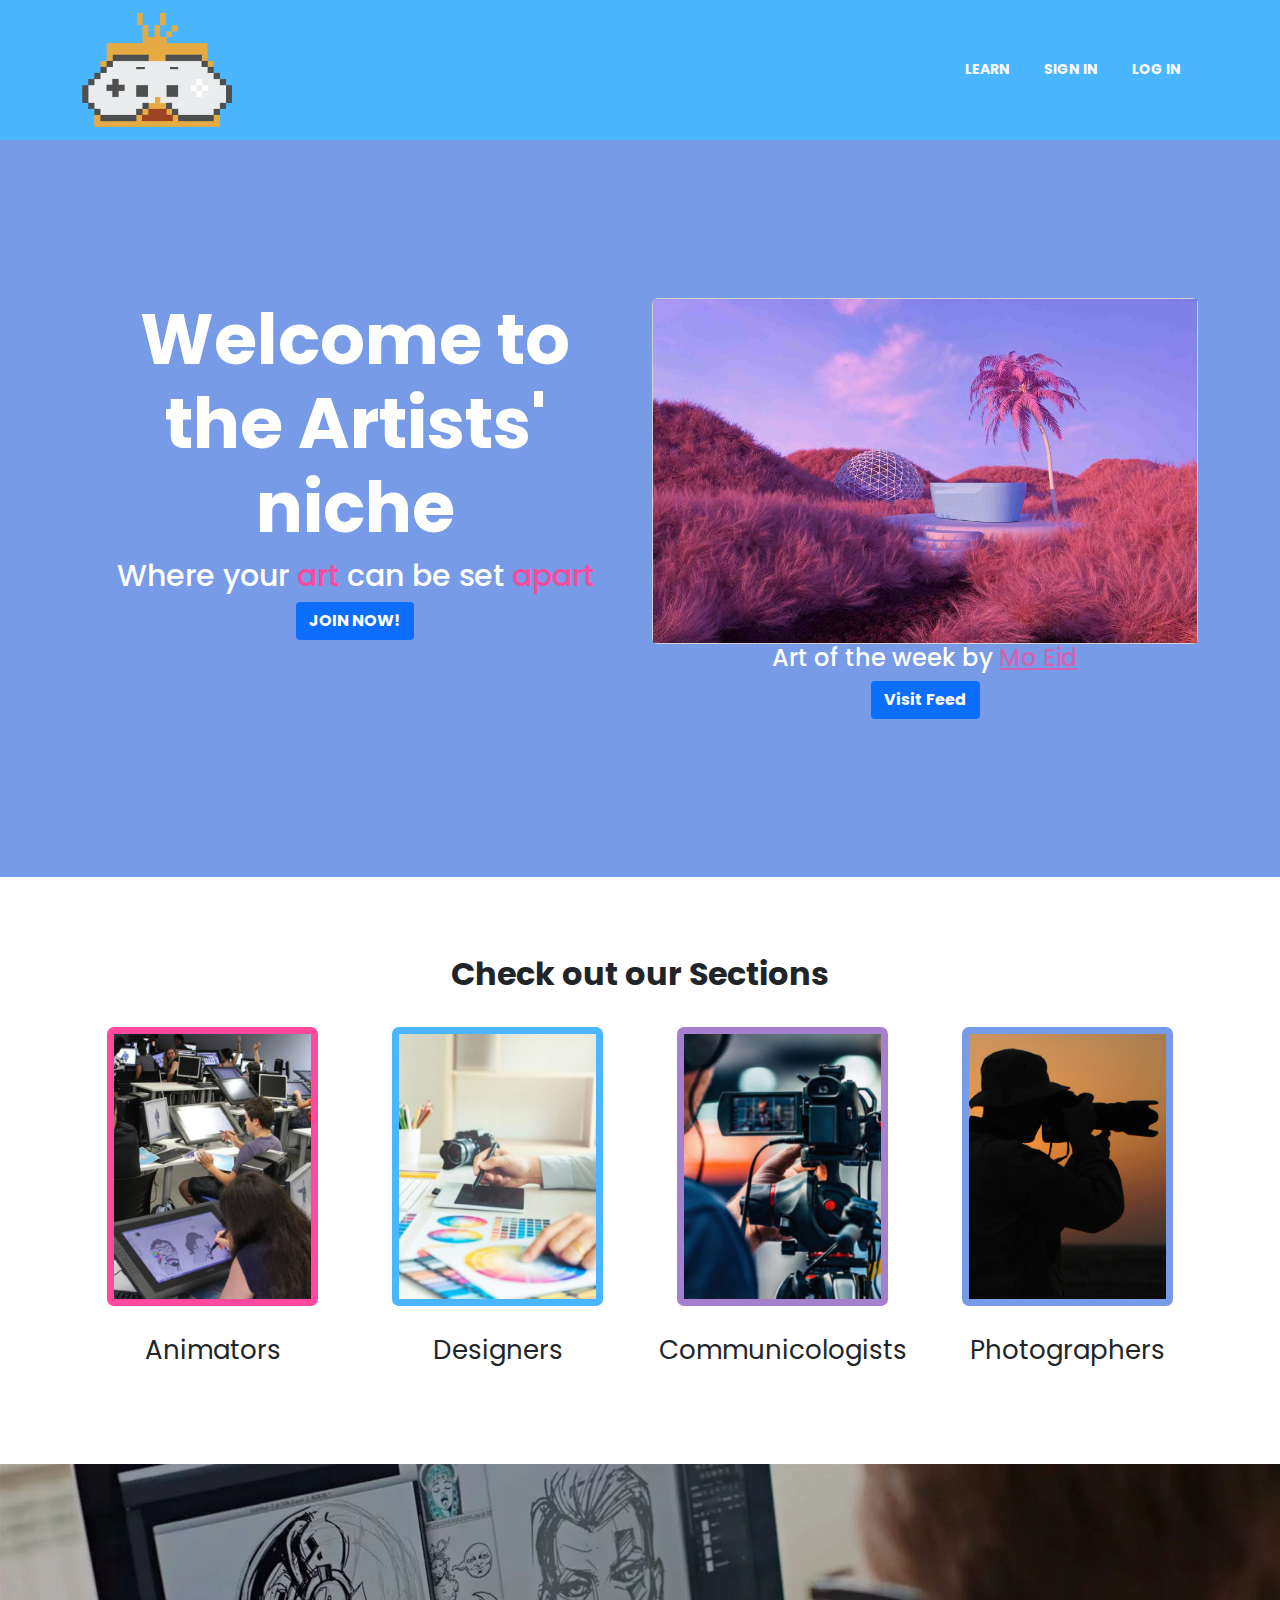
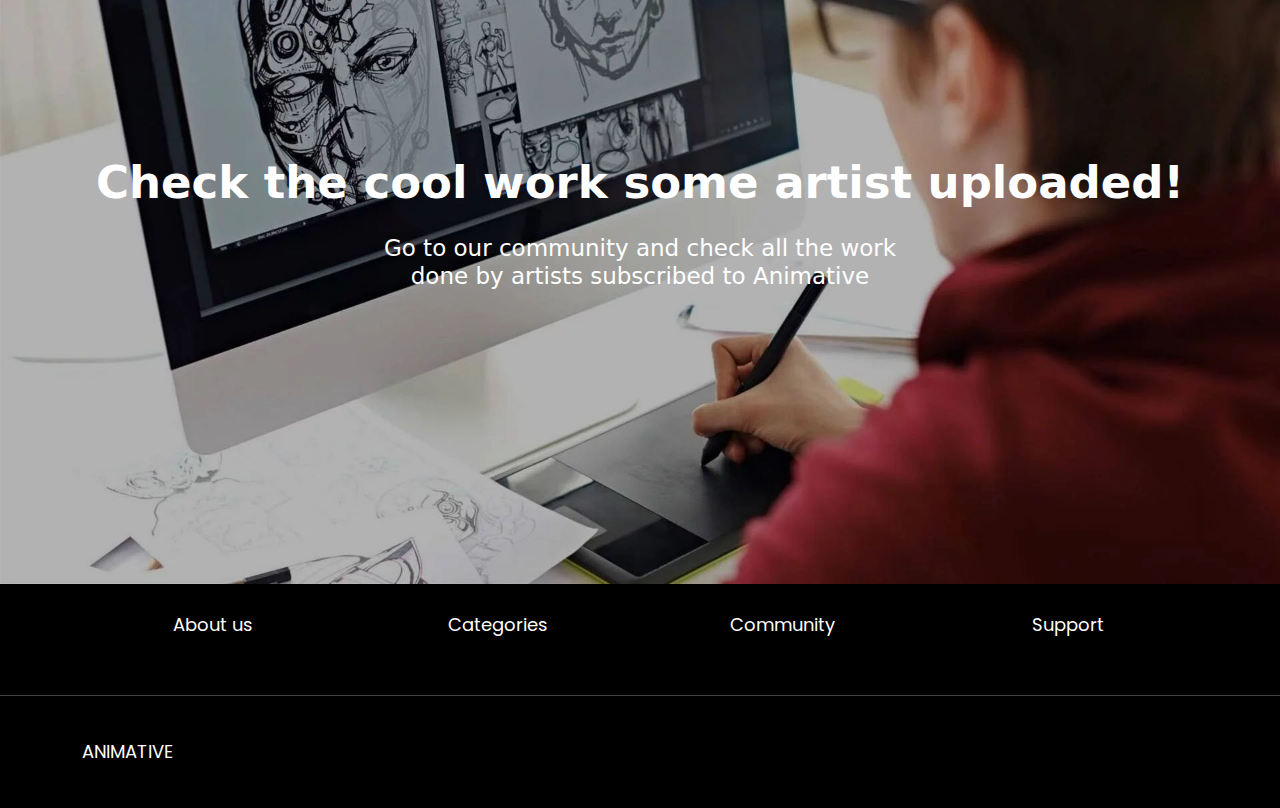
<file: index.html>
<!doctype html>
<html>
<head>
<meta charset="utf-8">
<meta name="viewport" content="width=device-width, initial-scale=1">
<title>Homepage - Animative</title>
<link href="img/iconAnimative.png" rel="icon">
<link rel="stylesheet" href="css/bootstrap.min.css">
<link rel="stylesheet" href="css/bootstrap-custom.css">
<link rel="stylesheet" href="https://maxst.icons8.com/vue-static/landings/line-awesome/line-awesome/1.3.0/css/line-awesome.min.css">
<link rel="stylesheet" href="css/style.css">
	

<!--SEO-->
<meta name="Description" content="Animative es un sitio en donde podras dar a conocer tu arte a la vez que podras descubrir oportundades para tu futuro como animador">
<meta name="Keywords" content="animative, artist animative, experimentar, colecionar arte">
	
</head>

<body>
	<header>
		<div class="container">
			
			<nav class="navbar navbar-expand-lg navbar-light bg-light">
				<a class="navbar-brand" href="index.html">
				<img src="img/animative.png" alt="Logo" class="img-fluid">
				</a>
				<button class="navbar-toggler" type="button" data-bs-toggle="collapse" 
				data-bs-target="#navbar" aria-controls="navbar" aria-expanded="false" 
				aria-label="Toggle navigation">
				<span class="navbar-toggler-icon"></span>
				</button>
			
				<div class="collapse navbar-collapse" id="navbar">
					<ul class="navbar-nav ms-auto">
						<li class="nav-item">
							<a class="nav-link" href="learn-page.html">Learn</a>
						</li>
						<li class="nav-item">
							<a class="nav-link" href="SignIn.html">Sign In</a>
						</li>
						<li class="nav-item">
							<a class="nav-link" href="login.html">Log In</a>
						</li>
					</ul>
				</div>
			</nav>
			
		</div>
		
	</header>

	<section id="niche">
		
		<div class="container">
		
			<div class="section">

				<div class="row">

					<article class="col-lg-6 col-sm-12">
						<h1 style="font-size: 70px"><b>Welcome to the Artists' niche</b></h1>
						<h4 style="font-size: 30px">Where your <span class="Rose_bonbon">art</span> can be set <span class="Rose_bonbon">apart</span></h4>
						<a href="Suscribete.html"><button type="button" class="btn btn-primary"><b>JOIN NOW!</b></button></a>
					</article>

					<article class="col-lg-6 col-sm-12">
						<div class="card">
							<img src="img/pink-landscape.jpg" alt="A Pink Landscape" class="img-fluid">
						</div>
						<h4>Art of the week by <a href="https://www.pexels.com/photo/green-palm-tree-near-white-and-black-dome-building-under-blue-sky-9002742/" target="_blank" class="Sky_Magenta">Mo Eid</a></h4>
						<a href="feed.html"><button type="button" class="btn btn-primary"><b>Visit Feed</b></button></a>
					</article>

				</div>

			</div>
		
		</div>
		
	</section>
	
	<section id="check_out">
		
		<div class="container">
		
			<div class="section">
			
					<h2><b>Check out our Sections</b></h2>	
				
					<div class="row">
		
						<article class="col-lg-3 col-sm-6 col-12"> 
							<div class="img-1">
							<img src="img/Animators.jpg" alt="Animators" class="img-fluid">
							</div>
							<div class="text-1">
							<p>Animators</p>
							</div>
						</article>
					
				
						<article class="col-lg-3 col-sm-6 col-12"> 
							<div class="img-2">
							<img src="img/Designers.jpg" alt="Designers" class="img-fluid">
							</div>
							<div class="text-2">
							<p>Designers</p>
							</div>
						</article>
					
						<article class="col-lg-3 col-sm-6 col-12"> 
							<div class="img-3">
							<img src="img/Communicologists.jpg" alt="Communicologists" class="img-fluid">
							</div>
							<div class="text-3">
							<p>Communicologists</p>
							</div>
						</article>
					
				
						<article class="col-lg-3 col-sm-6 col-12"> 
							<div class="img-4">
							<img src="img/Photographers.jpg" alt="Photographers" class="img-fluid">
							</div>
						<div class="text-4">
							<p>Photographers</p>
							</div>
						</article>
						
					</div>
							
				</div>
			
			</div>
	
		</section>
	
		<section class="hero">
			
			<div class="container">

				<div class="hero-content">

				   <h2 class="hero-title">
						Check the cool work some artist uploaded! 
				   </h2>

				   <h4 class="hero-subtitle">
					   Go to our community and check all the work <br> done by artists subscribed to Animative 
				   </h4>

				</div>
			
			</div>

		</section>

		<footer>
			
			<section id="about-us" class="section">
			

				<div class="container">

					<div class="row">

						<article class="col-lg-3 col-sm-6 col-12">
						<p>About us</p>
						</article>

						<article class="col-lg-3 col-sm-6 col-12">
						<p>Categories</p>
						</article>

						<article class="col-lg-3 col-sm-6 col-12">
						<p>Community</p>
						</article>

						<article class="col-lg-3 col-sm-6 col-12">
						<p>Support</p>
						</article>
						
					</div>
					
				</div>
				
			</section>

			<hr>
			
			<section id="socials" class="section">
				
				<div class="container">
				
					<div class="row">

						<article class="col-lg-8 col-sm-6 col-12">

							<p>ANIMATIVE</p>

						</article>

						<article class="col-lg-4 col-sm-6 col-12">

							<ul class="list-inline text-end">

								<li class="list-inline-item"><a href="#"></a><i class="lab la-facebook"></i></li>
								<li class="list-inline-item"><a href="#"><i class="lab la-twitter"></i></a></li>
								<li class="list-inline-item"><a href="#"></a><i class="lab la-instagram"></i></li>

							</ul>

						</article>
						
					</div>
					
				</div>
			
			</section>
			
			
			
		</footer>

		<script src="js/jquery.min.js"></script>
		<script src="js/bootstrap.min.js"></script>
	
	
	
		<!-- Google tag (gtag.js) -->
<script async src="https://www.googletagmanager.com/gtag/js?id=G-JC7FM5S2R3"></script>
<script>
  window.dataLayer = window.dataLayer || [];
  function gtag(){dataLayer.push(arguments);}
  gtag('js', new Date());

  gtag('config', 'G-JC7FM5S2R3');
</script>
	
	
	
</body>
</html>
</file>
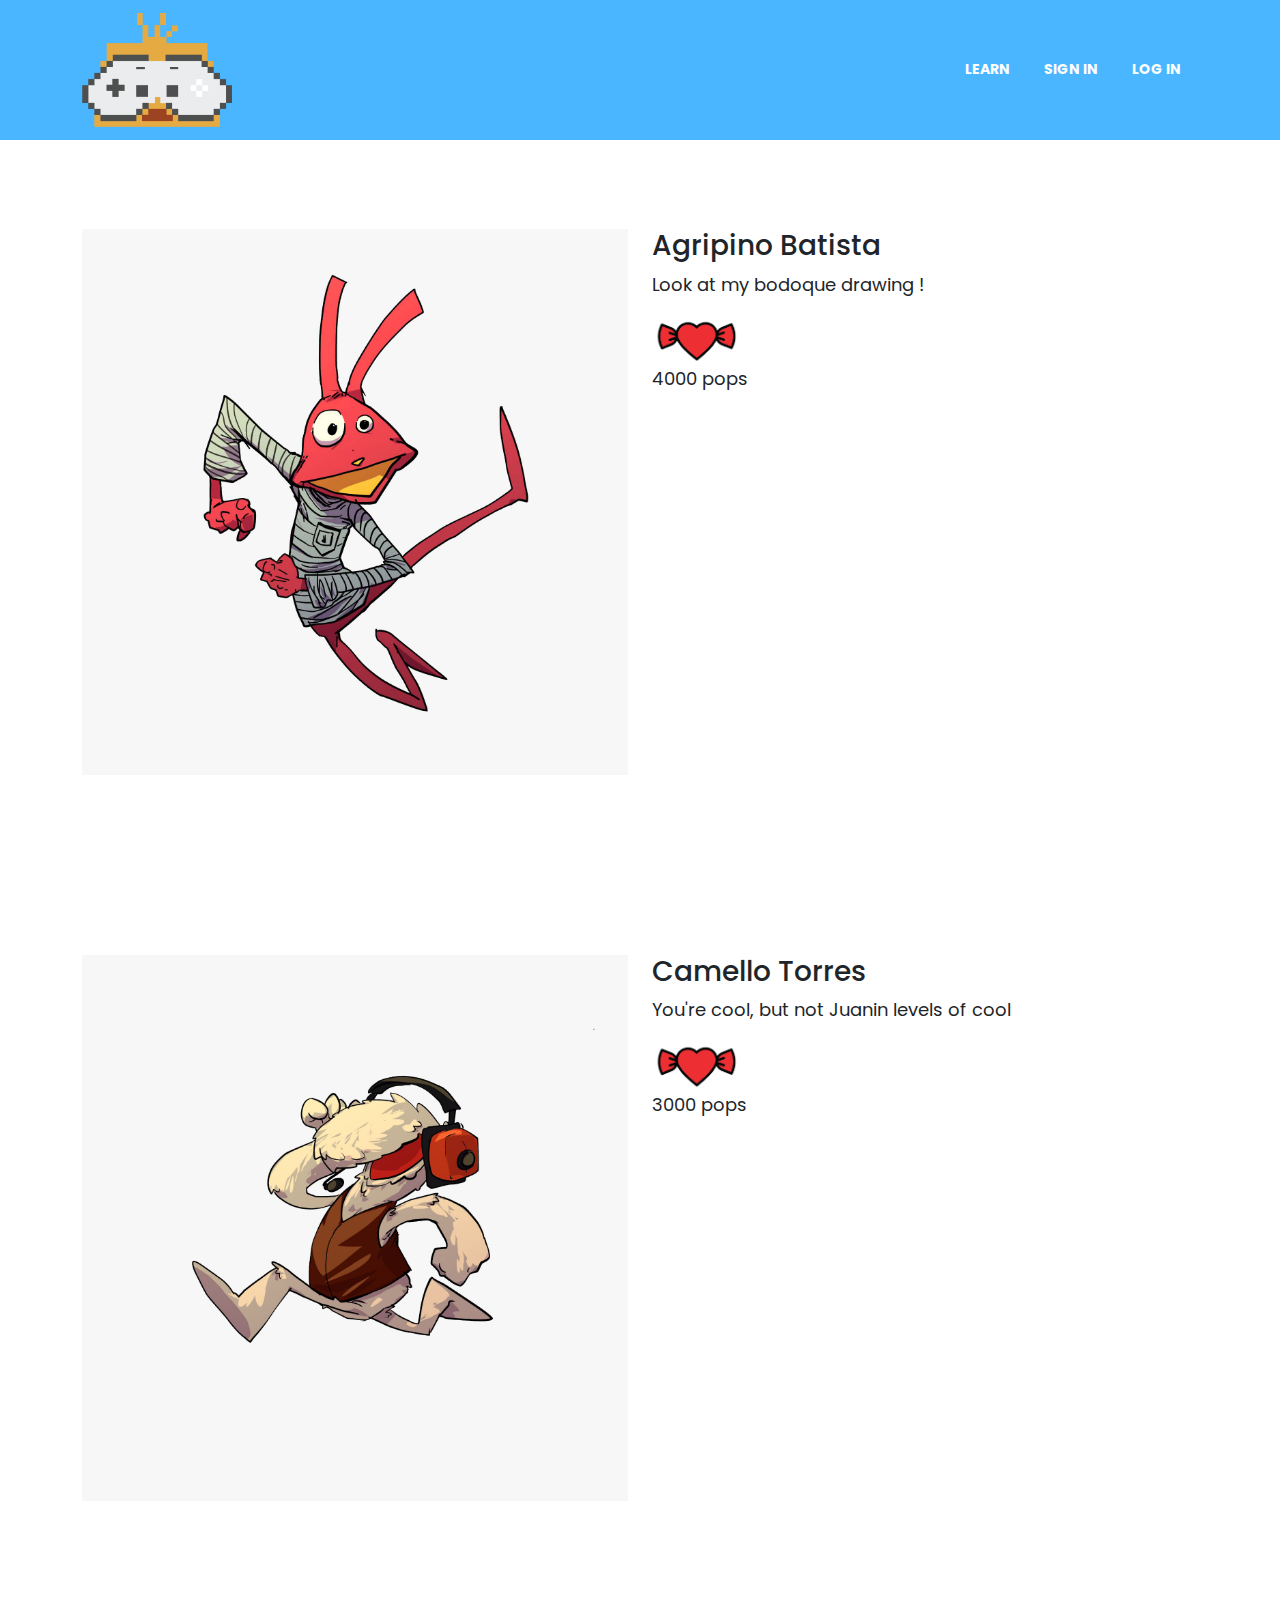
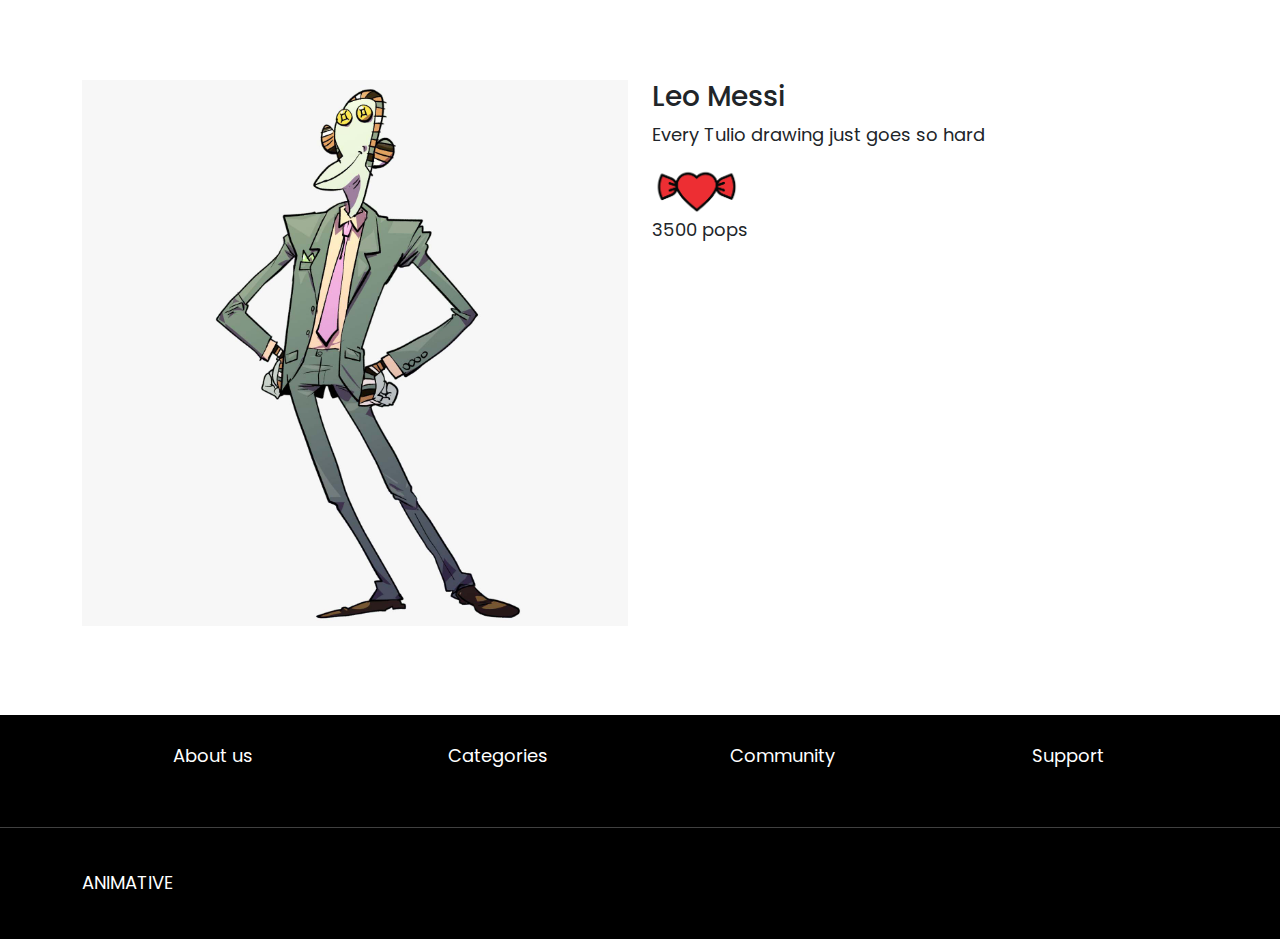
<file: feed.html>
<!doctype html>
<html>
<head>
<meta charset="utf-8">
<meta name="viewport" content="width=device-width, initial-scale=1">
<title>Homepage - Animative</title>
<link href="img/iconAnimative.png" rel="icon">
<link rel="stylesheet" href="css/bootstrap.min.css">
<link rel="stylesheet" href="css/bootstrap-custom.css">
<link rel="stylesheet" href="https://maxst.icons8.com/vue-static/landings/line-awesome/line-awesome/1.3.0/css/line-awesome.min.css">
<link rel="stylesheet" href="css/style.css"> 

<!--SEO-->
<meta name="Description" content="Descubre las obras de otros artistas en Animative o sube tu propio arte para que lo vea el mundo">
<meta name="Keywords" content="animative, artist animative, conocer,compartir arte">
	
	
</head>

<body>
	<header>
		
	    <div class="container">
			
			<nav class="navbar navbar-expand-lg navbar-light bg-light">
				<a class="navbar-brand" href="index.html">
				<img src="img/animative.png" alt="Logo" class="img-fluid">
				</a>
				<button class="navbar-toggler" type="button" data-bs-toggle="collapse" 
				data-bs-target="#navbar" aria-controls="navbar" aria-expanded="false" 
				aria-label="Toggle navigation">
				<span class="navbar-toggler-icon"></span>
				</button>
			
				<div class="collapse navbar-collapse" id="navbar">
					<ul class="navbar-nav ms-auto">
						<li class="nav-item">
							<a class="nav-link" href="learn-page.html">Learn</a>
						</li>
						<li class="nav-item">
							<a class="nav-link" href="SignIn.html">Sign In</a>
						</li>
						<li class="nav-item">
							<a class="nav-link" href="login.html">Log In</a>
						</li>
					</ul>
				</div>
			</nav>
			
		</div>

		
	</header>

    <section id="feed1" class="feed_section">
	
		<div class="container">
			
			<div class="row">
		
				<article class="col-lg-6 col-sm-12">

					<img src="img/bodoque.jpg" alt="bodoque" class="img-fluid">

				</article>

				<article class="col-lg-6 col-sm-12">

					<h3>Agripino Batista</h3>

					<p>Look at my bodoque drawing !</p>
					<img src="img/pop-02.png" alt="Pop" class="img-fluid" width="100px" height="100px">
					<p>4000 pops</p>

				</article>
			
			</div>
		
		</div>
	
	</section>
	
	 <section id="feed2" class="feed_section">
	
		<div class="container">
			
			<div class="row">
		
				<article class="col-lg-6 col-sm-12">

					<img src="img/juanin.jpg" alt="juanin" class="img-fluid">

				</article>

				<article class="col-lg-6 col-sm-12">

					<h3>Camello Torres</h3>

					<p>You're cool, but not Juanin levels of cool</p>
					<img src="img/pop-02.png" alt="Pop" class="img-fluid" width="100px" height="100px">
					<p>3000 pops</p>

				</article>
			
			</div>
		
		</div>
	
	</section>
	
	<section id="feed3" class="feed_section">
	
		<div class="container">
			
			<div class="row">
		
				<article class="col-lg-6 col-sm-12">

					<img src="img/tulio.jpg" alt="tulio" class="img-fluid">

				</article>

				<article class="col-lg-6 col-sm-12">

					<h3>Leo Messi</h3>

					<p>Every Tulio drawing just goes so hard</p>
					<img src="img/pop-02.png" alt="Pop" class="img-fluid" width="100px" height="100px">
					<p>3500 pops</p>

				</article>
			
			</div>
		
		</div>
	
	</section>
	
	

	<footer>
		
		<section id="about-us" class="section">
			

				<div class="container">

					<div class="row">

						<article class="col-lg-3 col-sm-6 col-12">
						<p>About us</p>
						</article>

						<article class="col-lg-3 col-sm-6 col-12">
						<p>Categories</p>
						</article>

						<article class="col-lg-3 col-sm-6 col-12">
						<p>Community</p>
						</article>

						<article class="col-lg-3 col-sm-6 col-12">
						<p>Support</p>
						</article>
						
					</div>
					
				</div>
				
			</section>

			<hr>
			
			<section id="socials" class="section">
				
				<div class="container">
				
					<div class="row">

						<article class="col-lg-8 col-sm-6 col-12">

							<p>ANIMATIVE</p>

						</article>

						<article class="col-lg-4 col-sm-6 col-12">

							<ul class="list-inline text-end">

								<li class="list-inline-item"><a href="#"></a><i class="lab la-facebook"></i></li>
								<li class="list-inline-item"><a href="#"><i class="lab la-twitter"></i></a></li>
								<li class="list-inline-item"><a href="#"></a><i class="lab la-instagram"></i></li>

							</ul>

						</article>
						
					</div>
					
				</div>
			
			</section>
	</footer>


	
	<script src="js/jquery.min.js"></script>
		<script src="js/bootstrap.min.js"></script>
	
	
	
	
	
	<!-- Google tag (gtag.js) -->
<script async src="https://www.googletagmanager.com/gtag/js?id=G-JC7FM5S2R3"></script>
<script>
  window.dataLayer = window.dataLayer || [];
  function gtag(){dataLayer.push(arguments);}
  gtag('js', new Date());

  gtag('config', 'G-JC7FM5S2R3');
</script>
	
	
	

</body>
</html>
</file>
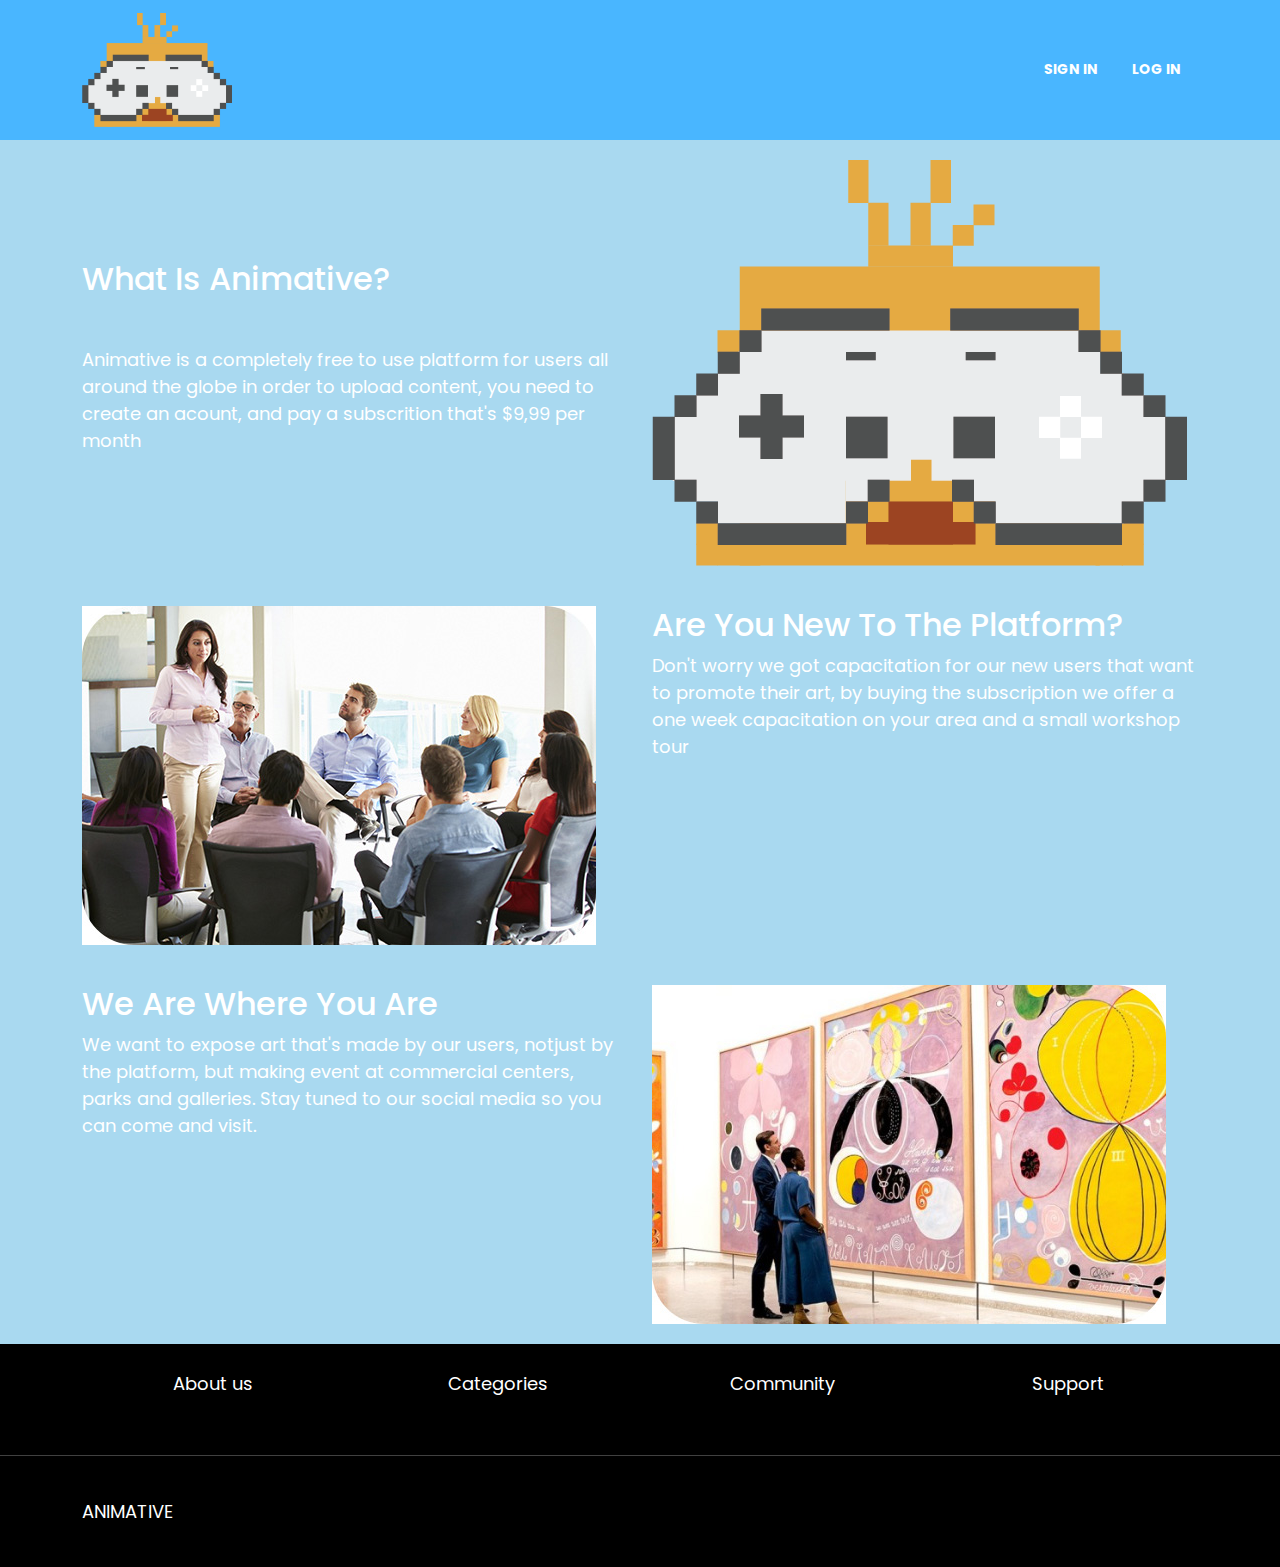
<file: learn-page.html>
<!doctype html>
<html>
<head>
<meta charset="utf-8">
<meta name="viewport" content="width=device-width, initial-scale=1">
<title>Learn Page</title>
<link href="img/iconAnimative.png" rel="icon">
<link rel="stylesheet" href="css/bootstrap.min.css">
<link rel="stylesheet" href="css/bootstrap-custom.css">
<link rel="stylesheet" href="https://maxst.icons8.com/vue-static/landings/line-awesome/line-awesome/1.3.0/css/line-awesome.min.css">
<link rel="stylesheet" href="css/style.css"> 
	
	<!--SEO-->
<meta name="Description" content="En animative puedes dar a conocer tu arte, capacitarte profesionalmente y asistir a nuestros eventos virtuales y presenciales para hacer crecer tu marca personal">
<meta name="Keywords" content="animative, new artists, learn, capacitaciones, aprender, quiénes somos">
	
</head>

<body>
	
	<header>
	    <div class="container">
			
			<nav class="navbar navbar-expand-lg navbar-light bg-light">
				<a class="navbar-brand" href="index.html">
				<img src="img/animative.png" alt="Logo" class="img-fluid" >
				</a>
				<button class="navbar-toggler" type="button" data-bs-toggle="collapse" 
				data-bs-target="#navbar" aria-controls="navbar" aria-expanded="false" 
				aria-label="Toggle navigation">
				<span class="navbar-toggler-icon"></span>
				</button>
			
				<div class="collapse navbar-collapse" id="navbar">
					<ul class="navbar-nav ms-auto">
						<li class="nav-item">
							<a class="nav-link" href="SignIn.html">Sign In</a>
						</li>
						<li class="nav-item">
							<a class="nav-link" href="login.html">Log In</a>
						</li>
					</ul>
				</div>
			</nav>
			
		</div>
	</header>
	
	<section id="animative">
		<div class="container">		
			<div class="row">
				<article class="col-4-lg col-sm-6 col-12">
					<h2>What Is Animative?</h2>
					<p>Animative is a completely free to use platform for users all around the globe in order to upload content, you need to create an acount, and pay a subscrition that's $9,99 per month</p>
				</article>
				
				<article class="col-4-lg col-sm-6 col-12">
					<img src="img/animative.png" alt="animative" class="img-fluid">
				</article>	
			</div>
		</div>
	</section>
	
	
	<section id="plataforma">
		<div class="container">		
			<div class="row">
				<article class="col-4-lg col-sm-6 col-12">
					<img src="img/group-meeting.jpg" alt="group meeting" class="img-fluid">
				</article>	
			
				<article class="col-4-lg col-sm-6 col-12">
					<h2>Are You New To The Platform?</h2>
					<p>Don't worry we got capacitation for our new users that want to promote their art, by buying the subscription we offer a one week capacitation on your area and a small workshop tour</p>
				</article>
			</div>
		</div>
	</section>
	
	<section id="nosotros">
		<div class="container">
			<div class="row">
				<article class="col-4-lg col-sm-6 col-12">
					<h2>We Are Where You Are</h2>
					<p>We want to expose art that's made by our users, notjust by the platform, but making event at commercial centers, parks and galleries.
					Stay tuned to our social media so you can come and visit.</p>
				</article>
			
				<article class="col-4-lg col-sm-6 col-12">
					<img src="img/paintings.jpg" alt="paintings" class="img-fluid">
				</article>		
			</div>
		</div>
	</section>
	
	<footer>
			
			<section id="about-us" class="section">
			

				<div class="container">

					<div class="row">

						<article class="col-lg-3 col-sm-6 col-12">
						<p>About us</p>
						</article>

						<article class="col-lg-3 col-sm-6 col-12">
						<p>Categories</p>
						</article>

						<article class="col-lg-3 col-sm-6 col-12">
						<p>Community</p>
						</article>

						<article class="col-lg-3 col-sm-6 col-12">
						<p>Support</p>
						</article>
						
					</div>
					
				</div>
				
			</section>

			<hr>
			
			<section id="socials" class="section">
				
				<div class="container">
				
					<div class="row">

						<article class="col-lg-8 col-sm-6 col-12">

							<p>ANIMATIVE</p>

						</article>

						<article class="col-lg-4 col-sm-6 col-12">

							<ul class="list-inline text-end">

								<li class="list-inline-item"><a href="#"></a><i class="lab la-facebook"></i></li>
								<li class="list-inline-item"><a href="#"><i class="lab la-twitter"></i></a></li>
								<li class="list-inline-item"><a href="#"></a><i class="lab la-instagram"></i></li>

							</ul>

						</article>
						
					</div>
					
				</div>
			
			</section>
			
		</footer>
	
	<script src="js/jquery.min.js"></script>
	<script src="js/bootstrap.min.js"></script>
	
	
	
	<!-- Google tag (gtag.js) -->
<script async src="https://www.googletagmanager.com/gtag/js?id=G-JC7FM5S2R3"></script>
<script>
  window.dataLayer = window.dataLayer || [];
  function gtag(){dataLayer.push(arguments);}
  gtag('js', new Date());

  gtag('config', 'G-JC7FM5S2R3');
</script>
	
	
	
	
	
</body>
</html>
</file>
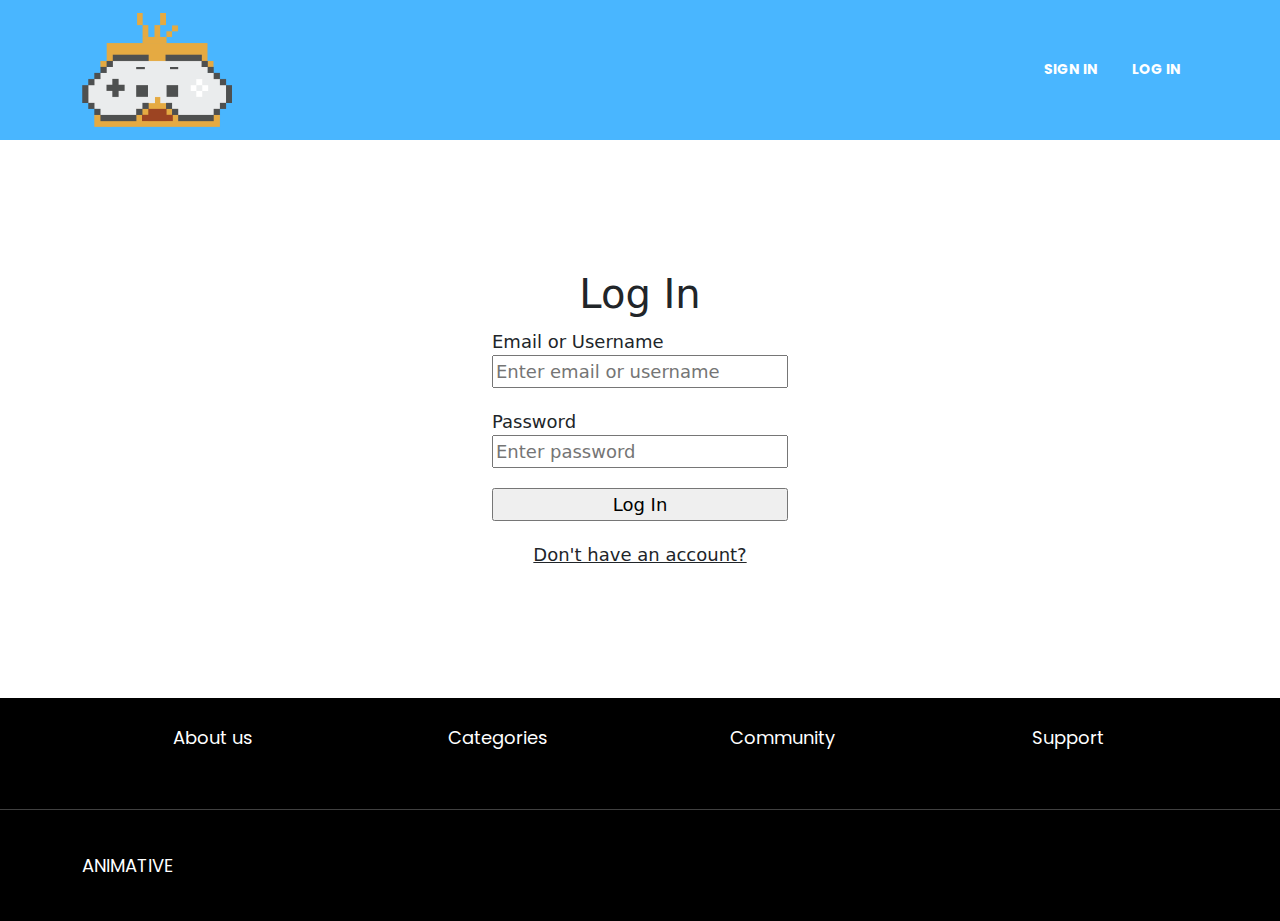
<file: login.html>
<!doctype html>
<html>
<head>
<meta charset="UTF-8">
<title>Login</title>
<link href="img/iconAnimative.png" rel="icon">
<link rel="stylesheet" href="css/bootstrap.min.css">
<link rel="stylesheet" href="css/bootstrap-custom.css">
<link rel="stylesheet" href="https://maxst.icons8.com/vue-static/landings/line-awesome/line-awesome/1.3.0/css/line-awesome.min.css">
<link rel="stylesheet" href="css/style.css"> 
	
<!--SEO-->
<meta name="Description" content="Aquí puedes iniciar sesión de tu cuenta en Animative y empezar a compartir tu arte con nuestra comunidad">
<meta name="Keywords" content="log in, iniciar sesión, email, usuario, animative, cuenta de animative, log in animative">
	
</head>
<body>

	<header>
	    <div class="container">
			
			<nav class="navbar navbar-expand-lg navbar-light bg-light">
				<a class="navbar-brand" href="index.html">
				<img src="img/animative.png" alt="Logo" class="img-fluid">
				</a>
				<button class="navbar-toggler" type="button" data-bs-toggle="collapse" 
				data-bs-target="#navbar" aria-controls="navbar" aria-expanded="false" 
				aria-label="Toggle navigation">
				<span class="navbar-toggler-icon"></span>
				</button>
			
				<div class="collapse navbar-collapse" id="navbar">
					<ul class="navbar-nav ms-auto">
						<li class="nav-item">
							<a class="nav-link" href="SignIn.html">Sign In</a>
						</li>
						<li class="nav-item">
							<a class="nav-link" href="login.html">Log In</a>
						</li>
					</ul>
				</div>
			</nav>
			
		</div>
	</header>
	
	<section id="form">

		<div class="container">

			<div class="row">
			
				<article class="col-lg-4 offset-lg-4">
					<div class="loginbox">
						<form>
							<h1>Log In</h1>
							<p>Email or Username</p>
							<input type="text" name="username" placeholder="Enter email or username">
							<p>Password</p>
							<input type="password" name="password" placeholder="Enter password">
							<input type="submit" name="submit" value="Log In">
							<div class="account">
							<a href="SignIn.html">Don't have an account?</a>
							</div>
						</form>
					</div>
				</article>
			</div>
		
			

		</div>

	</section>

	<footer>
			
		<section id="about-us" class="section">
		

			<div class="container">

				<div class="row">

					<article class="col-lg-3 col-sm-6 col-12">
					<p>About us</p>
					</article>

					<article class="col-lg-3 col-sm-6 col-12">
					<p>Categories</p>
					</article>

					<article class="col-lg-3 col-sm-6 col-12">
					<p>Community</p>
					</article>

					<article class="col-lg-3 col-sm-6 col-12">
					<p>Support</p>
					</article>
					
				</div>
				
			</div>
			
		</section>

		<hr>
		
		<section id="socials" class="section">
			
			<div class="container">
			
				<div class="row">

					<article class="col-lg-8 col-sm-6 col-12">

						<p>ANIMATIVE</p>

					</article>

					<article class="col-lg-4 col-sm-6 col-12">

						<ul class="list-inline text-end">

							<li class="list-inline-item"><a href="#"></a><i class="lab la-facebook"></i></li>
							<li class="list-inline-item"><a href="#"><i class="lab la-twitter"></i></a></li>
							<li class="list-inline-item"><a href="#"></a><i class="lab la-instagram"></i></li>

						</ul>

					</article>
					
				</div>
				
			</div>
		
		</section>
		
		
		
	</footer>

	<script src="js/jquery.min.js"></script>
	<script src="js/bootstrap.min.js"></script>
	
	
	
	<!-- Google tag (gtag.js) -->
<script async src="https://www.googletagmanager.com/gtag/js?id=G-JC7FM5S2R3"></script>
<script>
  window.dataLayer = window.dataLayer || [];
  function gtag(){dataLayer.push(arguments);}
  gtag('js', new Date());

  gtag('config', 'G-JC7FM5S2R3');
</script>
	
</body>
</html>
</file>
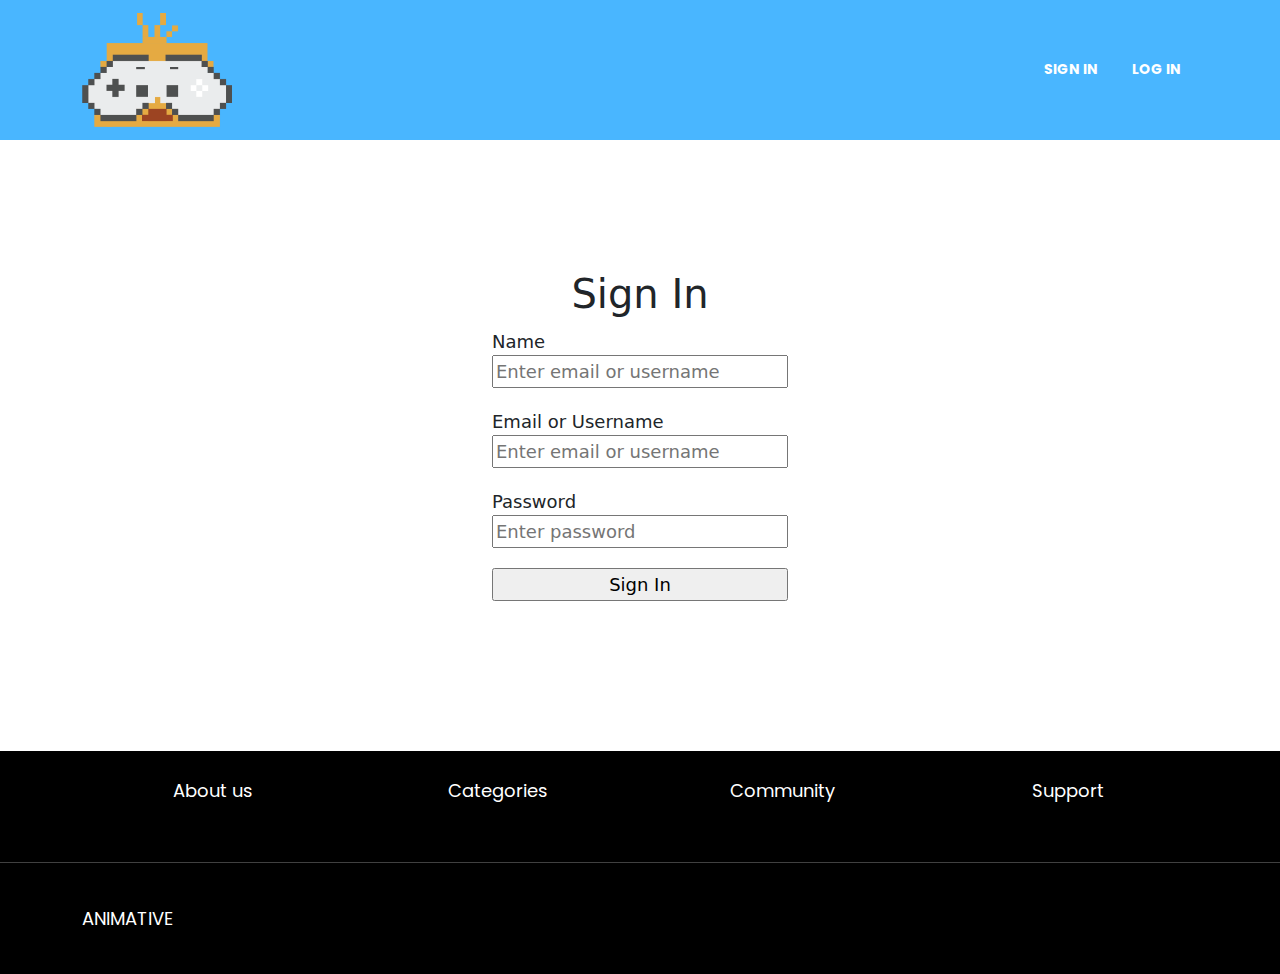
<file: SignIn.html>
<!doctype html>
<html>
<head>
<meta charset="UTF-8">
<title>Sign In</title>
<link href="img/iconAnimative.png" rel="icon">
<link rel="stylesheet" href="css/bootstrap.min.css">
<link rel="stylesheet" href="css/bootstrap-custom.css">
<link rel="stylesheet" href="https://maxst.icons8.com/vue-static/landings/line-awesome/line-awesome/1.3.0/css/line-awesome.min.css">
<link rel="stylesheet" href="css/style.css"> 
	
	<meta name="Description" content="Crea tu cuenta en animative y comienza a compartir tu arte en una de las plataformas crecientes de Latinoamérica">
<meta name="Keywords" content="animative, sign up, crear cuenta, account, cuenta animative">
	
</head>
<body>

	<header>
	    <div class="container">
			
			<nav class="navbar navbar-expand-lg navbar-light bg-light">
				<a class="navbar-brand" href="index.html">
				<img src="img/animative.png" alt="Logo" class="img-fluid">
				</a>
				<button class="navbar-toggler" type="button" data-bs-toggle="collapse" 
				data-bs-target="#navbar" aria-controls="navbar" aria-expanded="false" 
				aria-label="Toggle navigation">
				<span class="navbar-toggler-icon"></span>
				</button>
			
				<div class="collapse navbar-collapse" id="navbar">
					<ul class="navbar-nav ms-auto">
						<li class="nav-item">
							<a class="nav-link" href="SignIn.html">Sign In</a>
						</li>
						<li class="nav-item">
							<a class="nav-link" href="login.html">Log In</a>
						</li>
					</ul>
				</div>
			</nav>
			
		</div>
	</header>
	
	<section id="form">

		<div class="container">

			<div class="row">
			
				<article class="col-lg-4 offset-lg-4">
					<div class="loginbox">
						<form>
							<h1>Sign In</h1>
							<p>Name</p>
							<input type="text" name="username" placeholder="Enter email or username">
							<p>Email or Username</p>
							<input type="text" name="username" placeholder="Enter email or username">
							<p>Password</p>
							<input type="password" name="password" placeholder="Enter password">
							<input type="submit" name="submit" value="Sign In">
						</form>
					</div>
				</article>
			</div>
		
			

		</div>

	</section>

	<footer>
			
		<section id="about-us" class="section">
		

			<div class="container">

				<div class="row">

					<article class="col-lg-3 col-sm-6 col-12">
					<p>About us</p>
					</article>

					<article class="col-lg-3 col-sm-6 col-12">
					<p>Categories</p>
					</article>

					<article class="col-lg-3 col-sm-6 col-12">
					<p>Community</p>
					</article>

					<article class="col-lg-3 col-sm-6 col-12">
					<p>Support</p>
					</article>
					
				</div>
				
			</div>
			
		</section>

		<hr>
		
		<section id="socials" class="section">
			
			<div class="container">
			
				<div class="row">

					<article class="col-lg-8 col-sm-6 col-12">

						<p>ANIMATIVE</p>

					</article>

					<article class="col-lg-4 col-sm-6 col-12">

						<ul class="list-inline text-end">

							<li class="list-inline-item"><a href="#"></a><i class="lab la-facebook"></i></li>
							<li class="list-inline-item"><a href="#"><i class="lab la-twitter"></i></a></li>
							<li class="list-inline-item"><a href="#"></a><i class="lab la-instagram"></i></li>

						</ul>

					</article>
					
				</div>
				
			</div>
		
		</section>
		
		
		
	</footer>

	<script src="js/jquery.min.js"></script>
	<script src="js/bootstrap.min.js"></script>
	
	
	
	<!-- Google tag (gtag.js) -->
<script async src="https://www.googletagmanager.com/gtag/js?id=G-JC7FM5S2R3"></script>
<script>
  window.dataLayer = window.dataLayer || [];
  function gtag(){dataLayer.push(arguments);}
  gtag('js', new Date());

  gtag('config', 'G-JC7FM5S2R3');
</script>
	
</body>
</html>
</file>
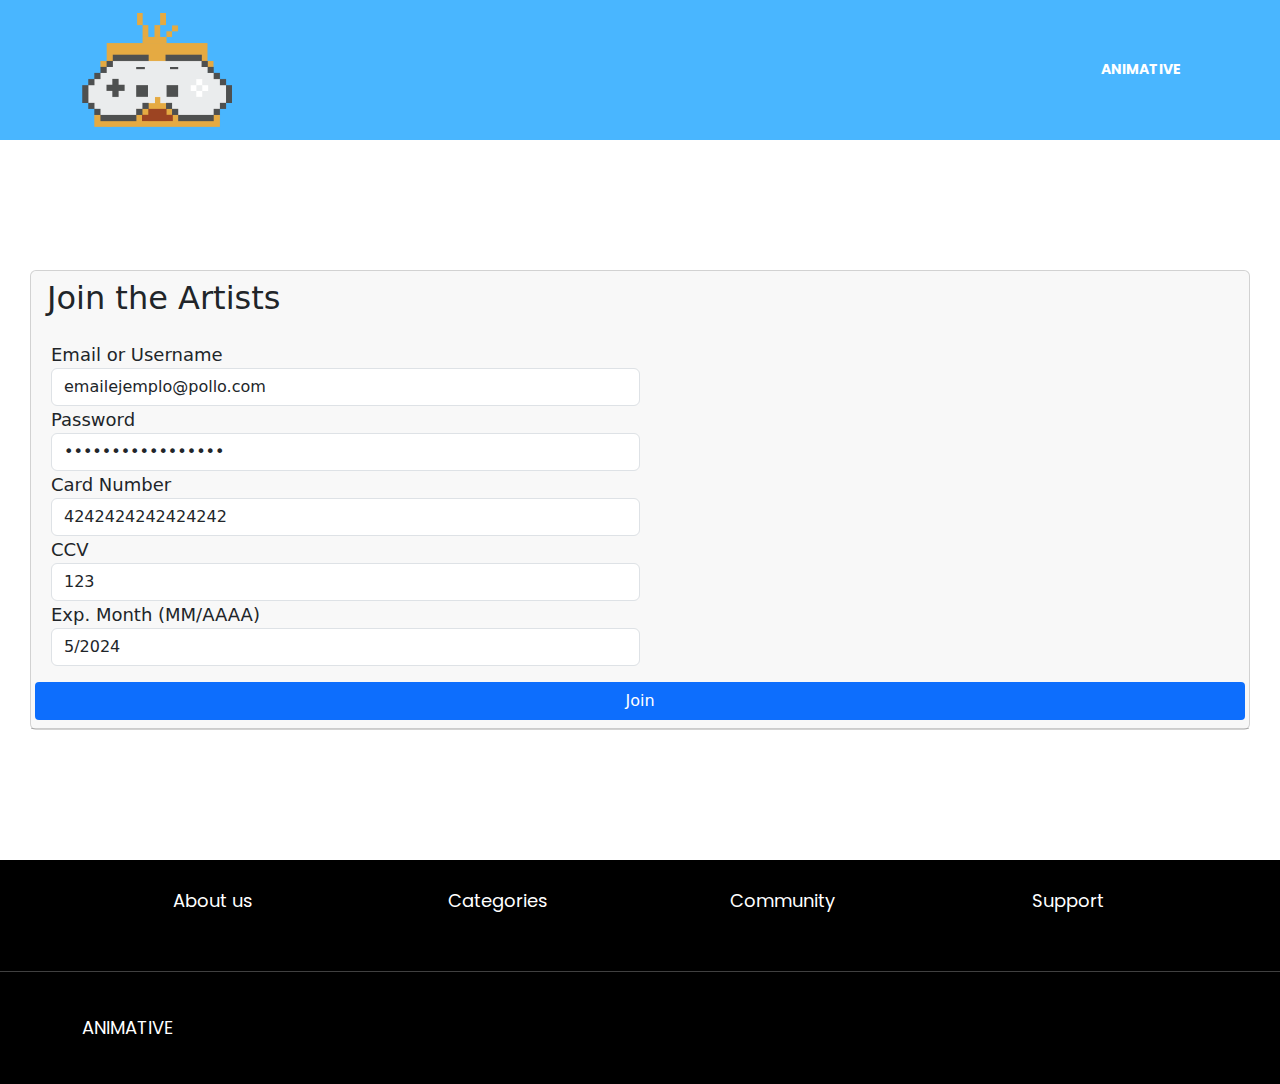
<file: Suscribete.html>
<!doctype html>
<html>
<head>
<meta charset="utf-8">
<meta name="viewport" content="width=device-width, initial-scale=1">
<title>Suscribete - Animative</title>
<link href="img/iconAnimative.png" rel="icon">
<link rel="stylesheet" href="css/bootstrap.min.css">
<link rel="stylesheet" href="css/bootstrap-custom.css">
<link rel="stylesheet" href="https://maxst.icons8.com/vue-static/landings/line-awesome/line-awesome/1.3.0/css/line-awesome.min.css">
<link rel="stylesheet" href="css/style.css"> 
	
	<meta name="Description" content="Únete a nuestra gran comunidad de artistas por medio de nuestra suscripción y da a conocer tu arte mientras potencia tus conocimientos y conoces a más artistas">
<meta name="Keywords" content="animative, suscripción, join us, únete, email, cuenta, account, suscription">
	
	
</head>

<body>
		<header>
	    <div class="container">
			
			<nav class="navbar navbar-expand-lg navbar-light bg-light">
				<a class="navbar-brand" href="index.html">
				<img src="img/animative.png" alt="Logo" class="img-fluid" >
				</a>
				<button class="navbar-toggler" type="button" data-bs-toggle="collapse" 
				data-bs-target="#navbar" aria-controls="navbar" aria-expanded="false" 
				aria-label="Toggle navigation">
				<span class="navbar-toggler-icon"></span>
				</button>
			
				<div class="collapse navbar-collapse" id="navbar">
					<ul class="navbar-nav ms-auto">
						<li class="nav-item">
							<a class="nav-link" href="#">Animative</a>
						</li>
					</ul>
				</div>
			</nav>
			
		</div>
	</header>
	
	
	<section>
		<form id="card-form">
			<div class="container"></div>
			<div class="card">
				<div class="card-header">
					<div class="row display-tr">
					 <h2>Join the Artists</h2>

						<div class="card-body">
										<div class="row">

											<section id="Email">
												<div class="col-md-6">
													<label>
														Email or Username
													</label>
													<input value= "emailejemplo@pollo.com" class="form-control" name="name" id="name" type="text">
												</div>
											</section>

											<section id="Password">
												<div class="col-md-6">
													<label>
														Password
													</label>
													<input value= "pollogalactico123" class="form-control" name="Password" id="password" type="password">
												</div>
											</section>

											<section id="Card-Number">
												<div class="col-md-6">
													<label>
														Card Number
													</label>
													<input value= "4242424242424242" class="form-control" name="Card-Number" id="card-number" type="text" maxlength="16">
												</div>
											</section>

											<section CCV & MMAAAA>
												<div class="col-md-6">
													<label>
														CCV
													</label>
													<input value= "123" class="form-control" name="ccv" id="CCV" type="text">
												</div>

												<div class="col-md-6">
												<label>
													Exp. Month (MM/AAAA)
												</label>
												<input value= "5/2024" class="form-control" name="expmonth" id="Exp-Month" type="text">
											</div>

											</section>


										</div>
									</div>
						
						<button type="button" class="btn btn-primary">Join</button>
							
					</div>
				</div>
			</div>
		</form>
	</section>
	
	<footer>
			
			<section id="about-us" class="section">
			

				<div class="container">

					<div class="row">

						<article class="col-lg-3 col-sm-6 col-12">
						<p>About us</p>
						</article>

						<article class="col-lg-3 col-sm-6 col-12">
						<p>Categories</p>
						</article>

						<article class="col-lg-3 col-sm-6 col-12">
						<p>Community</p>
						</article>

						<article class="col-lg-3 col-sm-6 col-12">
						<p>Support</p>
						</article>
						
					</div>
					
				</div>
				
			</section>

			<hr>
			
			<section id="socials" class="section">
				
				<div class="container">
				
					<div class="row">

						<article class="col-lg-8 col-sm-6 col-12">

							<p>ANIMATIVE</p>

						</article>

						<article class="col-lg-4 col-sm-6 col-12">

							<ul class="list-inline text-end">

								<li class="list-inline-item"><a href="#"></a><i class="lab la-facebook"></i></li>
								<li class="list-inline-item"><a href="#"><i class="lab la-twitter"></i></a></li>
								<li class="list-inline-item"><a href="#"></a><i class="lab la-instagram"></i></li>

							</ul>

						</article>
						
					</div>
					
				</div>
			
			</section>
			
		</footer>
	
	<script src="js/jquery.min.js"></script>
	<script src="js/bootstrap.min.js"></script>
	
	
	
	
	
	
	<!-- Google tag (gtag.js) -->
<script async src="https://www.googletagmanager.com/gtag/js?id=G-JC7FM5S2R3"></script>
<script>
  window.dataLayer = window.dataLayer || [];
  function gtag(){dataLayer.push(arguments);}
  gtag('js', new Date());

  gtag('config', 'G-JC7FM5S2R3');
</script>
	
</body>
</html>
</file>
<file: css/style.css>
@import url('https://fonts.googleapis.com/css2?family=Poppins:wght@100;200;300;400;500;600;700;800;900&display=swap');

body{
	font-family: 'Poppins', sans-serif;
	font-size: 18px;
}

header{
	background-color: #49B6ff;
	color: #fff;
	justify-content: space-between;
	text-align: right;
}

.animative{
	padding-top: 10px;
}

.logo{
	display: flex;
	align-items: center;
	
}

.logo-img{
	height: 40px;
	margin-right: 15px;
	margin-left: 30px;
}

.text{
    display: flex;
	align-items: center;
	padding-right: 50px;
	padding-top: 10px;

}

.section{
	text-align: center;
	padding: 7% 0;
}

.feed_section{
	text-align: start;
	padding: 7% 0;
}

.learn{
	padding-right: 20px;
	
}

.sign-in{
	padding-right: 20px;
}




footer{
	background-color: #000;
	color: #fff;
	text-align: start;
	padding: 1px 0;
}

.Rose_bonbon{
	color: #FF499E;
}

.Sky_Magenta{
	color: #D264B6;
}

.Lavender{
	color: #A480CF;
}

.Vista_Blue{
	color: #779BE7;
}

.Argentinian_Blue{
	color: #49B6FF;
}

#niche{
	background-color: #779BE7;
	color: white;
	text-align: center;
	padding: 80px 0px;
}

.img-1 {
	margin: 25px;
	border: 7px solid #ff499e;
	border-radius: 7px;
}
 
.text-1 {
	text-align: center;
	font-size: 26px;
	text-decoration-color: #546DA2;
}

.img-2 {
	margin: 25px;
	border: 7px solid #4ab6ff;
	border-radius: 7px;
}

 .text-2 {
	text-align: center;
	font-size: 26px;
	text-decoration-color: #546DA2;
}

.img-3 {
	margin: 25px;
	border: 7px solid #a580ce;
	border-radius: 7px;
}
 
.text-3 {
	text-align: center;
	font-size: 26px;
	text-decoration-color: #546DA2;
}

.img-4 {
	margin: 25px;
	border: 7px solid #779be7;
	border-radius: 7px;
}

.text-4 {
	text-align: center;
	font-size: 26px;
	text-decoration-color: #546DA2;
}



.hero {
   position: relative;
   width: 100vw;
   height: 80vh;
   display: flex;
   justify-content: center;
   align-items: center;
	background-image: url("../img/animator.jpg");
	background-size: cover;
	background-position: top center;
}

/*.hero::before {
   content: "";
   position: absolute;
   top: 0;
   left: 0;
   width: 100%;
   height: 100%;
   background: url("../img/animator.jpg");
   background-repeat: no-repeat;
   background-size: cover;
   background-position: center center;
   filter: brightness(60%);
}*/
.hero-content {
   position: relative;
   font-family: Segoe, 'Segoe UI', 'DejaVu Sans', 'Trebuchet MS', Verdana, 'sans-serif';
   color: white;
   text-align: center;
   margin: 6px;
}
.hero-title {
   font-size: 45px;
   font-weight: 600;
   margin-bottom: 0px;
}
.hero-subtitle {
   font-size: 23px;
   font-weight: 200;
   margin-top: 25px;
}

.card-header{
	align-content: center;
} 

.btn{
	cursor: pointer;
	outline: 0;
	color: #fff;
	background-color: #0d6efd;
	border-color: #0d6efd;
	display: inline-block;
	font-weight: 400;
	line-height: 1.5;
	text-align: center;
	border: 1px solid transparent;
	padding: 6px 12px;
	font-size: 16px;
	border-radius: .25rem;
	transition: color .15s ease-in-out,background-color .15s ease-in-out,border-color .15s ease-in-out,box-shadow .15s ease-in-out;
}

#animative{
	background-color: #A9D9F0;
	color: #fff;
	padding: 20px 0px;

}

#animative h2{
	padding-top: 100px;
	padding-bottom: 40PX;
}

#plataforma{
	background-color:#A9D9F0;
	color: #fff;
	padding: 20px 0px;
}

#nosotros{
	background-color:#A9D9F0;
	color: #fff;
	padding: 20px 0px;
}

#about-us{
	padding: 2% 0;
}

#socials{
	padding: 2% 0;
	text-align: start;
}

.loginboxu{

	background: #49B6FF;
	box-sizing: border-box;
	justify-content: center;
	margin: 50px 0;
	
}

.avatar {
	width: 25%;
	position: absolute;
	margin-top: 30px;
}
	
form {
	padding: 130px 30px;
	font-family: Segoe, "Segoe UI", "DejaVu Sans", "Trebuchet MS", Verdana, "sans-serif";
}

.loginbox h1 {

	margin-bottom: 10px;
	text-align: center;
}

.loginbox p{
	margin: 0px;
	padding: 0px;
}
	
.loginbox input{
	width: 100%;
	margin-bottom: 20px;
	
}

.account a{
	display: flex;
   justify-content: center;
	
}
</file>
